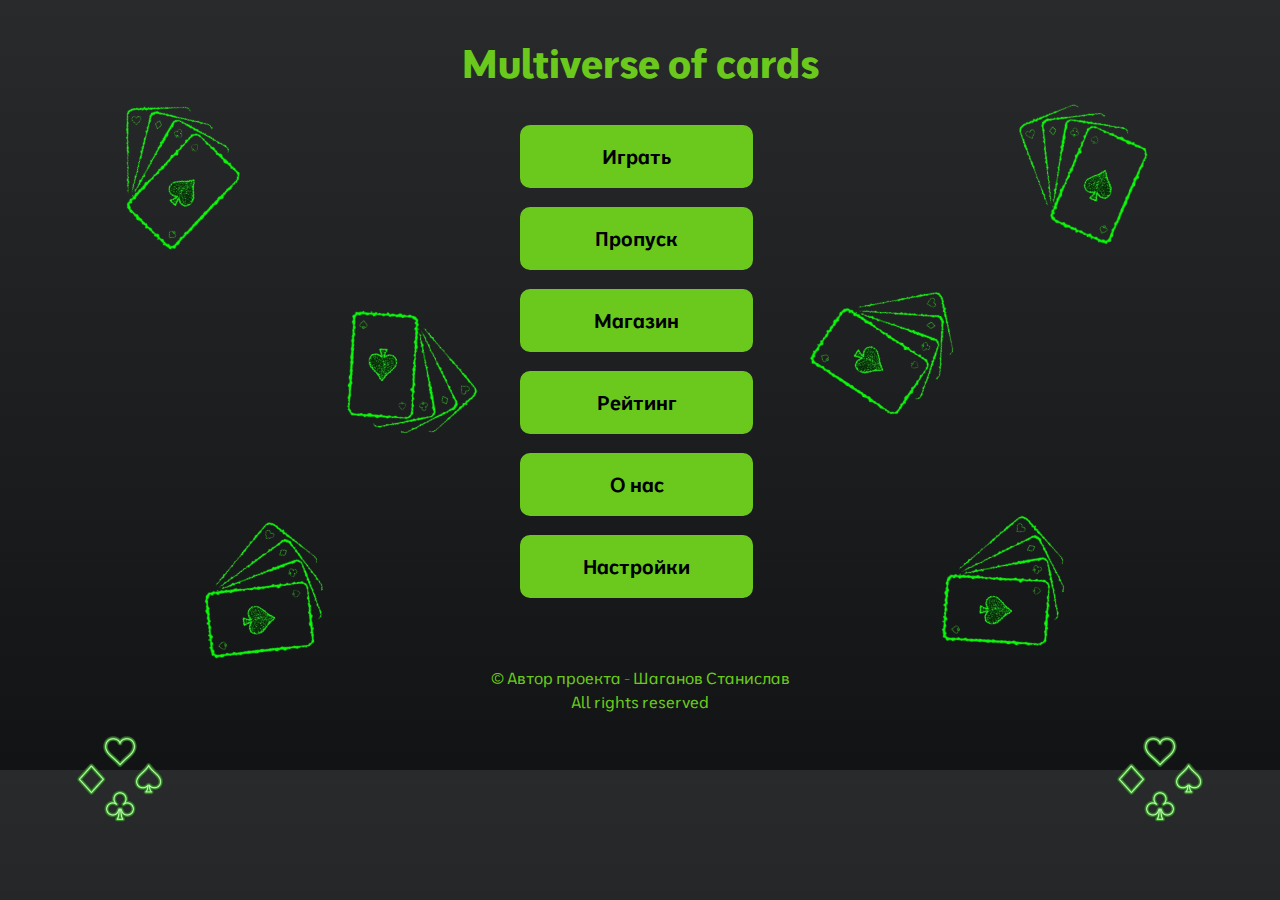
<file: index.html>
<!DOCTYPE html>
<html lang="en">

<head>
    <meta charset="UTF-8">
    <meta name="viewport" content="width=device-width, initial-scale=1.0">
    <title>Главная</title>
    <link rel="preconnect" href="https://fonts.googleapis.com">
    <link rel="preconnect" href="https://fonts.gstatic.com" crossorigin>
    <link href="https://fonts.googleapis.com/css2?family=Moderustic:wght@300..800&display=swap" rel="stylesheet">
    <link rel="stylesheet" href="./style.css">
    <link rel="icon" href="./images/favicon32.png">
</head>

<body>
    <main>
        <div class="container">
            <div class="main">
                <div class="name">
                    <h1>Multiverse of cards</h1>
                </div>
                <div class="links">
                    <a href="../play/index.html">Играть</a>
                    <a href="../not-work/index.html">Пропуск</a>
                    <a href="../not-work/index.html">Магазин</a>
                    <a href="../not-work/index.html">Рейтинг</a>
                    <a href="../about-us/index.html">О нас</a>
                    <a href="../not-work/index.html">Настройки</a>
                </div>
            </div>
            <img class="vector1" src="./images/card.png" alt="#">
            <img class="vector2" src="./images/card.png" alt="#">
            <img class="vector3" src="./images/card.png" alt="#">
            <img class="vector4" src="./images/card.png" alt="#">
            <img class="vector5" src="./images/card.png" alt="#">
            <img class="vector6" src="./images/card.png" alt="#">
            <img class="rotate-vector" src="./images/card-rotate.png" alt="#">

        </div>
    </main>
    <footer>
        <div class="container">
            <div class="footer-bottom">
                <p class="reference-information">&copy Автор проекта - Шаганов Станислав</p>
                <p class="rights">All rights reserved</p>
            </div>
            <img class="vector7" src="./images/carrd.png" alt="#">
            <img class="vector8" src="./images/carrd.png" alt="#">
        </div>
    </footer>
</body>

</html>
</file>
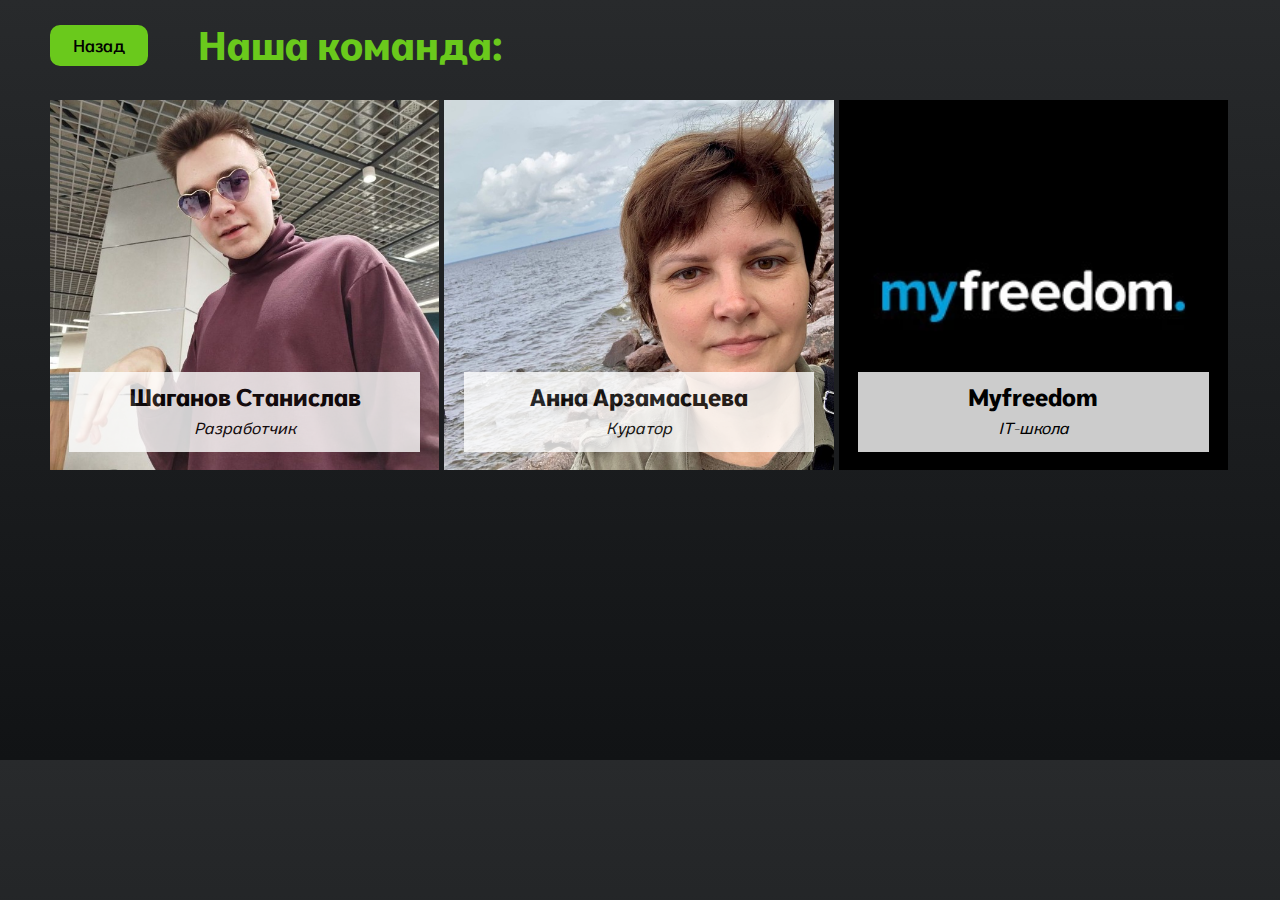
<file: about-us/index.html>
<!DOCTYPE html>
<html lang="en">
<head>
    <meta charset="UTF-8">
    <meta name="viewport" content="width=device-width, initial-scale=1.0">
    <title>О нас</title>
    <link rel="preconnect" href="https://fonts.googleapis.com">
    <link rel="preconnect" href="https://fonts.gstatic.com" crossorigin>
    <link href="https://fonts.googleapis.com/css2?family=Moderustic:wght@300..800&display=swap" rel="stylesheet">
    <link rel="stylesheet" href="./style.css">
    <link rel="icon" href="./images/favicon32.png">
</head>
<body>
    <header>
        <div class="container">
            <div class="header-element">
                <a href="../index.html" class="back">Назад</a>
                <h1>Наша команда:</h1>
            </div>
        </div>
    </header>
    <main>
        <div class="container">
            <div class="team">
                <section class="team-section">
                    <div class="card">
                      <img src="./images/stanislav.jfif" alt="#" />
                      <div class="data">
                        <h2>Шаганов Станислав</h2>
                        <i>Разработчик</i>
                        <p>Разработчик и основатель Multiverse of cards</p>
                        <a href="#" class="facebook">f</a>
                        <a href="#" class="telegram">t</a>
                        <a href="#" class="instagram">i</a>
                      </div>
                    </div>
                    <div class="card">
                      <img src="./images/curator.jpg" alt="#" />
                      <div class="data">
                        <h2>Анна Арзамасцева</h2>
                        <i>Куратор</i>
                        <p>Куратор IT-школы Myfreedom, следила и помогала в создании проекта</p>
                        <a href="#" class="facebook">f</a>
                        <a href="#" class="telegram">t</a>
                        <a href="#" class="instagram">i</a>
                      </div>
                    </div>
                    <div class="card">
                      <img src="./images/it-school.webp" alt="#" />
                      <div class="data">
                        <h2>Myfreedom</h2>
                        <i>IT-школа</i>
                        <p>Проект создан при поддержке IT-школы</p>
                        <a href="#" class="facebook">f</a>
                        <a href="#" class="telegram">t</a>
                        <a href="#" class="instagram">i</a>
                      </div>
                    </div>
                    </section>
            </div>
        </div>
    </main>
</body>
</html>
</file>
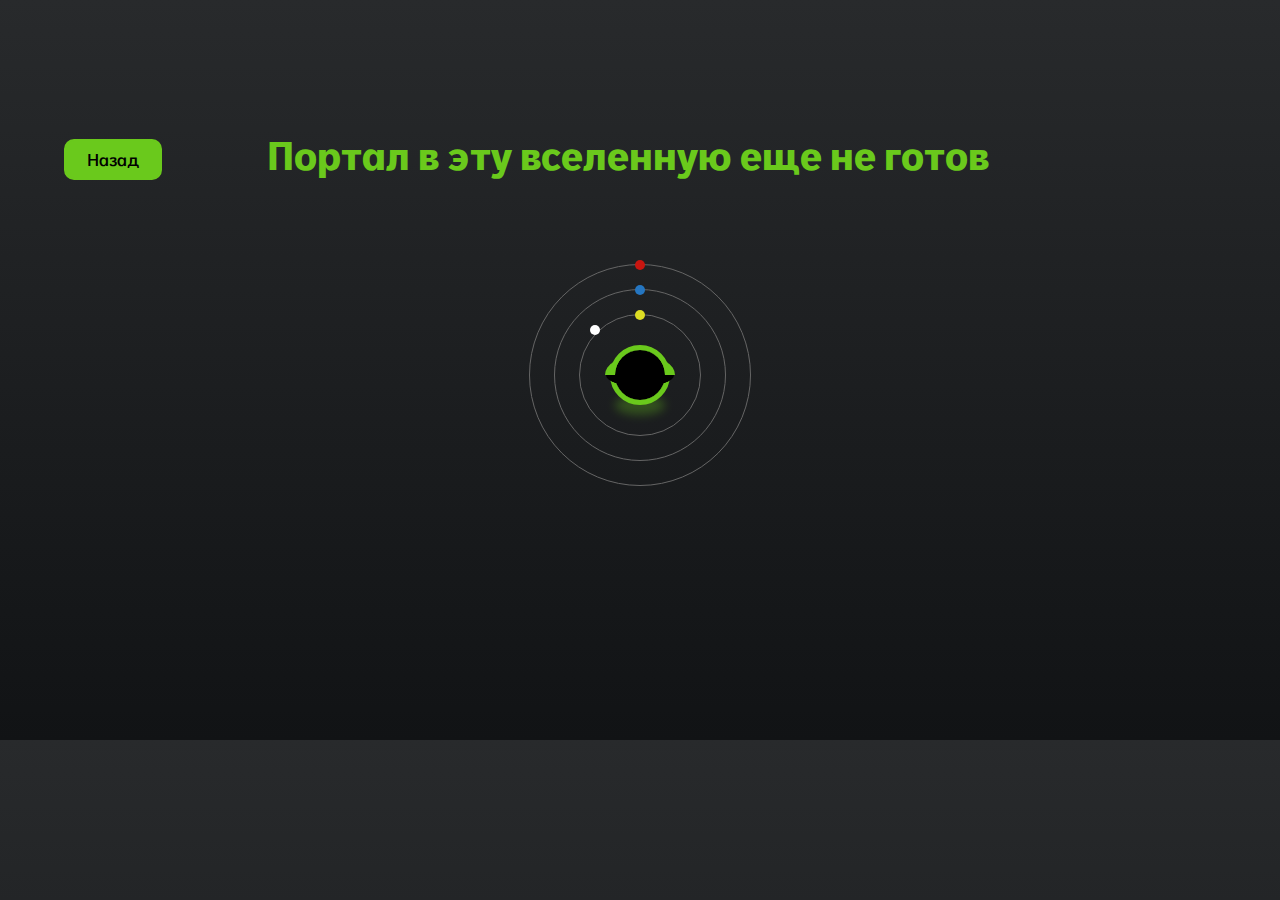
<file: not-work/index.html>
<!DOCTYPE html>
<html lang="en">

<head>
    <meta charset="UTF-8">
    <meta name="viewport" content="width=device-width, initial-scale=1.0">
    <title>Не работает</title>
    <link rel="preconnect" href="https://fonts.googleapis.com">
    <link rel="preconnect" href="https://fonts.gstatic.com" crossorigin>
    <link href="https://fonts.googleapis.com/css2?family=Moderustic:wght@300..800&display=swap" rel="stylesheet">
    <link rel="stylesheet" href="./style.css">
    <link rel="icon" href="./images/favicon32.png">
</head>

<body>
    <div class="container">
        <div class="button">
                <a href="../index.html" class="back">Назад</a>
                <h1>Портал в эту вселенную еще не готов</h1>
            </div>
        
        <div class="solary-system">
            <div id="planetTrail1"></div>
            <div id="planetTrail2"></div>
            <div id="planetTrail3"></div>

            <div class="planets">
                <div id="planet"></div>
                <div id="star"></div>

                <div id="starShadow"></div>
                <div id="blackHoleDisk2"></div>
                <div id="blackHole"></div>
                <div id="blackHoleDisk1"></div>
            </div>
        </div>

    </div>
</body>

</html>
</file>
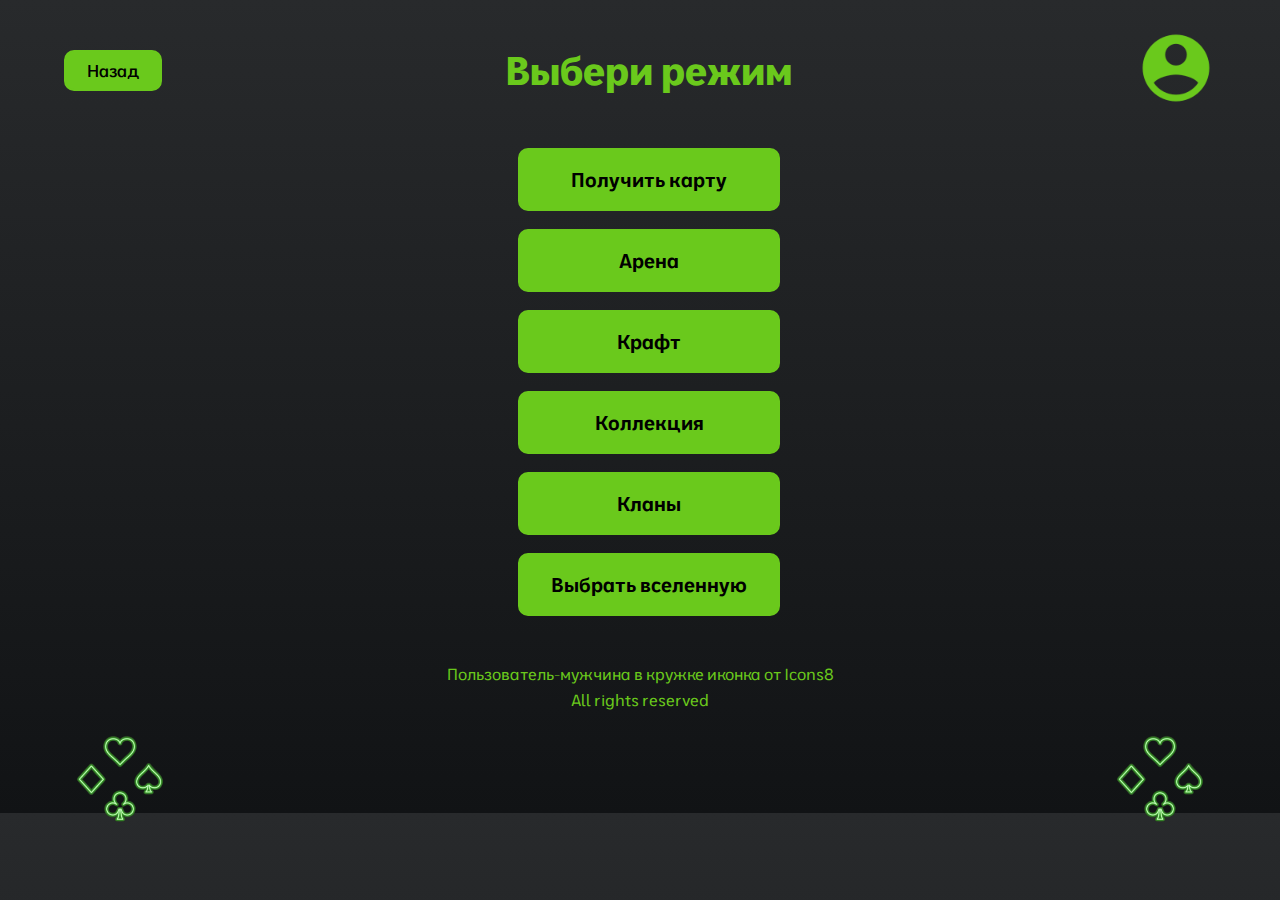
<file: play/index.html>
<!DOCTYPE html>
<html lang="en">

<head>
    <meta charset="UTF-8">
    <meta name="viewport" content="width=device-width, initial-scale=1.0">
    <title>Играть</title>
    <link rel="preconnect" href="https://fonts.googleapis.com">
    <link rel="preconnect" href="https://fonts.gstatic.com" crossorigin>
    <link href="https://fonts.googleapis.com/css2?family=Moderustic:wght@300..800&display=swap" rel="stylesheet">
    <link rel="stylesheet" href="./style.css">
    <link rel="icon" href="./images/favicon32.png">
    <script src="./script.js" defer></script>
</head>

<body>
    <header>
        <div class="container">
            <div class="header-element">
                <a href="../index.html" class="back">Назад</a>
                <div class="name">
                    <h1>Выбери режим</h1>
                </div>
                <a href="#" class="profile"><img src="./images/profile.png" alt="Профиль"></a>
            </div>
        </div>
    </header>

    <main>
        <div class="container">
            <div class="main">
                <div class="links">
                    <div class="cooldown-message"></div>
                    <a href="#" class="play">Получить карту</a>
                    <a href="../not-work/index.html">Арена</a>
                    <a href="../not-work/index.html">Крафт</a>
                    <a href="../not-work/index.html">Коллекция</a>
                    <a href="../not-work/index.html">Кланы</a>
                    <a href="../not-work/index.html">Выбрать вселенную</a>
                </div>
            </div>
        </div>
    </main>
    <footer>
        <div class="container">
            <div class="footer-bottom">
                <p class="reference-information"><a target="_blank"
                        href="https://icons8.com/icon/85356/male-user">Пользователь-мужчина в кружке</a> иконка от <a
                        target="_blank" href="https://icons8.com">Icons8</a></p>
                <p class="rights">All rights reserved</p>
            </div>
            <img class="vector7" src="./images/carrd.png" alt="#">
            <img class="vector8" src="./images/carrd.png" alt="#">
        </div>
    </footer>
    <div class="popup">

    </div>

</body>

</html>


<!-- <div class="popup-content">
    <div>
        <img class="people" src="${img}" alt="#">
    </div>
    <div>
        <img class="image-popup" id="cardh3" src="${imgRare}" alt="#">
        <h3>${nameCard}</h3>
    </div>
    <div>
        <img class="image-popup" src="./images/rare.png" alt="#">
        <p>Редкость: <span>${rareCard}</span></p>
    </div>
    <div>
        <img class="image-popup" src="./images/attack.png" alt="#">
        <p>Атака: <span>${attackPoint}</span></p>
    </div>
    <div>
        <img class="image-popup" src="./images/health.png" alt="#">
        <p>Здоровье: <span>${healthPoint}</span></p>
    </div>
    <div>
        <img class="image-popup" src="./images/price.png" alt="#">
        <p>Стоимость: <span>${pricePoint}</span></p>
    </div>
</div> -->
</file>
<file: style.css>
* {
    padding: 0;
    margin: 0;
    box-sizing: border-box;
}

body{
    background: linear-gradient(to bottom, #282a2c, #111315);
    font-family: Moderustic;
    height: 770px;
}

.container {
    max-width: 1180px;
    margin: auto;
}

.main{
    display: flex;
    flex-direction: column;
    align-items: center;
}

.main h1{
    color: rgb(106, 201, 28);
    font-weight: 700;
    font-size: 40px;
}

.name{
    margin-top: 38px;
}

.links{
    display: flex;
    flex-direction: column;
    margin-top: 18px;
    
}

.links a{
    color: black;
    text-decoration: none;
    text-align: center;
    display: inline-block;
    border: 2px solid rgba(106, 201, 28, 1);
    background: rgba(106, 201, 28, 1);
    border-radius: 10px;
    padding: 17px 61px;
    margin-right: 7px;
    cursor: pointer;
    font-weight: 600;
    font-size: 20px;
    margin-top: 19px;
    
}

.vector1{
    position: absolute;
    top: 8%;
    right: 8%;
    width: 200px;
    transform: rotate(10deg);
    z-index: -1;
}


.vector2{
    position: absolute;
    top: 8%;
    left: 5.3%;
    width: 200px;
    transform: rotate(30deg);
    z-index: -1;
}

.vector3{
    position: absolute;
    top: 27%;
    right: 23%;
    width: 200px;
    transform: rotate(110deg);
    z-index: -1;
}

.vector4{
    position: absolute;
    top: 55%;
    left: 12.5%;
    width: 200px;
    transform: rotate(70deg);
    z-index: -1;
}

.vector5{
    position: absolute;
    top: 30%;
    left: 24%;
    width: 200px;
    transform: rotate(170deg);
    z-index: -1;
}

.vector6{
    position: absolute;
    top: 54%;
    right: 14%;
    width: 200px;
    transform: rotate(80deg);
    z-index: -1;
}

.vector7{
    position: absolute;
    top: 81%;
    left: 5.5%;
    width: 100px;
    z-index: -1;
}

.vector8{
    position: absolute;
    top: 81%;
    right: 5.5%;
    width: 100px;
    z-index: -1;
}

.rotate-vector{
    display: none;
    position: absolute;
    width: 200px;
    z-index: -1;
}

footer { 
    padding-top: 70px; 
    padding-bottom: 40px;
}

.footer-bottom {
    text-align: center; 
    color: rgba(106, 201, 28, 1); 
} 
 
.rights { 
    margin-top: 4px; 
}

@media(max-width: 1240px) {
    .container {
        max-width: 95%;
    }
}

@media(max-width: 1160px){
    
    .vector1 {
        top: 16%;
        right: 7%;
    }
    
    .vector2 {
        display: none;
    }
    
    .vector3 {
        display: none;
    }

    .vector4 {
        display: none;
    }


    .vector5 {
        display: none;
    }

    .vector6 {
        display: none;
    }

    .rotate-vector {
        display: block;
        top: 16%;
        left: 7%;
        transform: rotate(-10deg);
    }

}


@media(max-width: 750px) {
    .vector1 {
        right: 4%;
    }

    .rotate-vector{
        left: 4%;
    }
}

@media(max-width: 660px) {
    .vector1 {
        right: 1%;
    }

    .rotate-vector{
        left: 1%;
    }
}

@media(max-width: 605px) {
    .vector1 {
        display: none;
    }

    .vector7{
        display: none;
    }

    .vector8{
        display: none;
    }

    .rotate-vector{
        display: none;
    }
}

@media(max-width: 435px){
    .container{
        max-width: 80%;
    }

    .main h1{
        text-align: center;
        font-size: 37px;
    }

    .links a{
        font-size: 17px;
        
    }
}
</file>
<file: about-us/style.css>
* {
    padding: 0;
    margin: 0;
    box-sizing: border-box;
}

body {
    background: linear-gradient(to bottom, #282a2c, #111315);
    font-family: Moderustic;
    height: 740px;
}

header {
    margin-top: 20px;
    margin-bottom: 30px;
}

.container {
    max-width: 1180px;
    margin: auto;
}

.header-element {
    display: flex;
    align-items: center;
    gap: 50px;
}

.back {
    color: black;
    text-decoration: none;
    text-align: center;
    display: inline-block;
    cursor: pointer;
    border: 2px solid rgba(106, 201, 28, 1);
    background: rgba(106, 201, 28, 1);
    border-radius: 10px;
    padding: 8px 21px;
    font-weight: 500;
    font-size: 17px;
}

h1 {
    color: rgb(106, 201, 28);
    font-weight: 700;
    font-size: 40px;
}

.team-section {
    display: flex;
    flex-wrap: wrap;

}

.card {
    width: 33%;
    min-width: 250px;
    height: 370px;
    overflow: hidden;
    position: relative;
    margin-right: 5px;
    display: inline-block
}

.card:nth-of-type(3n) {
    margin-right: 0;
}

.card img {
    width: 100%;
    min-height: 100%;
    transition: 0.9s
}

.card:hover img {
    transform: scale(1.2, 1.2)
}

.data {
    position: absolute;
    bottom: 5%;
    background: #fff;
    text-align: center;
    width: 90%;
    height: 80px;
    overflow: hidden;
    left: 0;
    right: 0;
    margin: 0 auto;
    padding: 10px 5%;
    opacity: 0.8;
    transition: 0.4s
}

.card:hover .data {
    width: 100%;
    height: 100%;
    bottom: 0;
    opacity: 0.9;
    padding: 110px 10%
}

.data h2 {
    margin: 0 0 6px 0;
    transition: color 0.4s
}

.data p {
    opacity: 0;
    text-align: justify;
    transition: all 0.2s;
    padding: 5px 0 10px 0;
    text-align: center;
}

.card:hover .data p,
.card:hover .data a {
    opacity: 1
}

.data a {
    color: #282a2c;
    text-decoration: none;
    padding: 20px;
    opacity: 0
}

.data a:hover,
.card:hover h2 {
    color: #111315;
}

a.facebook:hover {
    color: #0a29f3;
}

a.telegram:hover {
    color: #10b9f6;
}

a.instagram:hover {
    color: #f00ebf;
}

@media (max-width:1230px) {
    .container {
        width: 95%;
    }

    .card {
        height: auto;
    }
}

@media (max-width:1170px) {
    body {
        height: auto;
    }

    .header-element {
        gap: 20px;
        display: flex;
        flex-direction: column;
        align-items: center;
    }

    .team-section {
        display: flex;
        flex-wrap: wrap;
        flex-direction: column;
        align-items: center;
        gap: 20px;
    }
}

@media (max-width:935px) {

    .card h2 {
        font-size: 20px;
    }

    .card:hover .data {
        padding: 60px 10%;
    }
}
</file>
<file: not-work/style.css>
* {
  padding: 0;
  margin: 0;
  box-sizing: border-box;
}

body {
  background: linear-gradient(to bottom, #282a2c, #111315);
  font-family: Moderustic;
  height: 740px;
}

.container {
  max-width: 1340px;
  margin: auto;
}

.button {
  display: flex;
  align-items: flex-end;
}

.back {
  color: black;
  text-decoration: none;
  text-align: center;
  display: inline-block;
  cursor: pointer;
  border: 2px solid rgba(106, 201, 28, 1);
  background: rgba(106, 201, 28, 1);
  border-radius: 10px;
  padding: 8px 21px;
  font-weight: 500;
  font-size: 17px;
}

h1 {
  color: rgb(106, 201, 28);
  font-weight: 700;
  font-size: 40px;
  display: flex;
  justify-content: space-around;
  margin-top: 130px;
  padding-left: 220px;
}

.solary-system {
  display: flex;
  justify-content: space-around;
  align-items: center;
  margin-top: 145px;
}


.planets {
  position: relative;
  height: 100px;
  width: 100px;
  display: flex;
}

#planetTrail1,
#planetTrail2,
#planetTrail3 {
  outline: solid rgb(101, 101, 101) 1px;
  border-radius: 50%;
  position: absolute;
}

#planetTrail1::after,
#planetTrail2::after,
#planetTrail3::after {
  content: "";
  width: 10px;
  height: 10px;
  position: absolute;
  border-radius: 50%;
  top: -5px;
  left: 50%;
  transform: translateX(-50%);
}

#planetTrail1::after {
  background-color: rgb(221, 221, 36);
}

#planetTrail2::after {
  background-color: rgb(37, 118, 193);
}

#planetTrail3::after {
  background-color: rgb(200, 22, 16);
}

#planetTrail1 {
  width: 120px;
  height: 120px;
  animation: trails1 4s infinite;
}

#planetTrail2 {
  width: 170px;
  height: 170px;
  animation: trails2 4s infinite;
}

#planetTrail3 {
  width: 220px;
  height: 220px;
  animation: trails3 4s infinite;
}

@keyframes trails1 {
  0% {
    transform: rotate(0deg);
  }

  40% {
    transform: rotate(360deg);
    width: 120px;
    height: 120px;
  }

  50% {
    width: 0px;
    height: 0px;
  }

  90% {
    width: 0px;
    height: 0px;
  }

  100% {
    width: 120px;
    height: 120px;
  }
}

@keyframes trails2 {
  0% {
    transform: rotate(0deg);
  }

  40% {
    transform: rotate(250deg);
    width: 170px;
    height: 170px;
  }

  50% {
    width: 0px;
    height: 0px;
  }

  90% {
    width: 0px;
    height: 0px;
  }

  100% {
    width: 170px;
    height: 170px;
  }
}

@keyframes trails3 {
  0% {
    transform: rotate(0deg);
  }

  40% {
    transform: rotate(170deg);
    width: 220px;
    height: 220px;
  }

  50% {
    width: 0px;
    height: 0px;
  }

  90% {
    width: 0px;
    height: 0px;
  }

  100% {
    width: 220px;
    height: 220px;
  }
}

#star {
  position: absolute;
  width: 50px;
  height: 50px;
  background-color: rgb(106, 201, 28);
  border-radius: 50%;
  top: 50%;
  left: 50%;
  transform: translate(-50%, -50%);
  animation: bouncingStar 4s infinite;
}

#starShadow {
  position: absolute;
  width: 50px;
  height: 20px;
  background-color: rgb(106, 201, 28);
  border-radius: 50%;
  top: 50%;
  left: 50%;
  transform: translate(-50%, 100%);
  filter: blur(5px);
  opacity: 0.3;
  animation: shadowAnimation 4s infinite;
}

@keyframes bouncingStar {
  0% {
    transform: translate(-50%, -50%);
  }

  10% {
    transform: translate(-50%, -30%);
  }

  20% {
    transform: translate(-50%, -50%);
  }

  30% {
    transform: translate(-50%, -30%);
  }

  40% {
    transform: translate(-50%, -50%);
    width: 50px;
    height: 50px;
  }

  50% {
    width: 0px;
    height: 0px;
  }

  90% {
    width: 0px;
    height: 0px;
  }

  100% {
    width: 50px;
    height: 50px;
  }
}

@keyframes shadowAnimation {
  0% {
    opacity: 0.1;
  }

  10% {
    opacity: 0.4;
  }

  20% {
    opacity: 0.1;
  }

  30% {
    opacity: 0.4;
  }

  40% {
    opacity: 0.1;
  }

  50% {
    opacity: 0;
  }

  90% {
    opacity: 0;
  }

  100% {
    opacity: 0.1;
  }
}

#blackHole {
  position: absolute;
  width: 50px;
  height: 50px;
  background-color: rgb(0, 0, 0);
  outline: rgb(106, 201, 28) solid 5px;
  border-radius: 50%;
  top: 50%;
  left: 50%;
  transform: translate(-50%, -50%);
  animation: bouncingBlackHole 4s infinite;
}

@keyframes bouncingBlackHole {
  0% {
    height: 0px;
    width: 0px;
  }

  40% {
    width: 0px;
    height: 0px;
  }

  50% {
    width: 50px;
    height: 50px;
  }

  90% {
    width: 50px;
    height: 50px;
  }

  100% {
    width: 0px;
    height: 0px;
  }
}

#blackHoleDisk1 {
  position: absolute;
  width: 68px;
  height: 68px;
  clip-path: inset(50% 0 0 0);
  border: black 10px solid;
  border-radius: 50%;
  top: 50%;
  left: 50%;
  transform: translate(-50%, -50%) rotateX(70deg);
  animation: diskAn 4s infinite;
}

#blackHoleDisk2 {
  position: absolute;
  width: 70px;
  height: 70px;
  clip-path: inset(0 0 50% 0);
  border: rgb(106, 201, 28) 10px solid;
  border-radius: 50%;
  top: 50%;
  left: 50%;
  transform: translate(-50%, -50%) rotateX(55deg);
  animation: diskAn 4s infinite;
}

@keyframes diskAn {
  0% {
    height: 0px;
    width: 0px;
    border: rgb(106, 201, 28) 0px solid;
  }

  40% {
    width: 0px;
    height: 0px;
    border: rgb(106, 201, 28) 0px solid;
  }

  50% {
    width: 88px;
    height: 88px;
    border: rgb(106, 201, 28) 18px solid;
  }

  90% {
    width: 88px;
    height: 88px;
    border: rgb(106, 201, 28) 18px solid;
  }

  100% {
    width: 0px;
    height: 0px;
    border: rgb(106, 201, 28) 0px solid;
  }
}

#planet {
  position: absolute;
  width: 10px;
  height: 10px;
  background-color: rgb(255, 255, 255);
  border-radius: 50%;
  animation: planetAn 4s infinite;
}

@keyframes planetAn {
  0% {
    opacity: 0;
    transform: translate(0px, 0px);
    z-index: 1;
  }

  50% {
    opacity: 0;
    transform: translate(0px, 0px);
    z-index: 1;
  }

  58% {
    opacity: 1;
  }

  70% {
    opacity: 1;
    transform: translate(100px, 40px);
    z-index: 1;
  }

  71% {
    z-index: 0;
  }

  90% {
    z-index: 0;
    opacity: 1;
    transform: translate(-10px, 70px);
  }

  100% {
    transform: translate(-10px, 70px);
    opacity: 0;
  }
}

@media(max-width: 1395px) {
  .container {
    max-width: 90%;
  }

  h1 {
    padding-left: 160px;
  }
}

@media(max-width: 1350px) {
  h1 {
    padding-left: 130px;
  }
}

@media(max-width: 1280px) {
  h1 {
    padding-left: 105px;
  }
}

@media(max-width: 1225px) {
  h1 {
    padding-left: 85px;
  }
}

@media(max-width: 1175px) {
  h1 {
    padding-left: 65px;
  }
}

@media(max-width: 1115px) {
  h1 {
    padding-left: 50px;
  }
}

@media(max-width: 1090px) {
  body {
    height: 800px;
  }

  .button {
    display: flex;
    align-items: center;
    flex-direction: column;
  }

  h1 {
    margin-top: 50px;
    padding-left: 40px;
  }

  .back {
    margin-top: 50px;
  }
}

@media(max-width: 850px) {
  h1 {
    font-size: 37px;
    text-align: center;
    padding-left: 30px;
  }
}

@media(max-width: 777px){
  h1{
    padding-left: 25px;
  }

  .solary-system{
    margin-top: 120px;
  }
}

@media(max-width: 740px) {
  h1 {
    padding-left: 15px;
  }
}

@media(max-width: 670px) {
  h1 {
    padding-left: 8px;
  }
}

@media(max-width: 590px) {
  h1 {
    padding-left: 4px;
  }
}

@media(max-width: 410px) {
  h1 {
    font-size: 32px;
    padding-left: 3px;
  }
}
</file>
<file: play/style.css>
* {
    padding: 0;
    margin: 0;
    box-sizing: border-box;
}

body {
    background: linear-gradient(to bottom, #282a2c, #111315);
    font-family: Moderustic;
    height: 785px;
}

header {
    margin-top: 28px;
}

.container {
    max-width: 1340px;
    margin: auto;
}

.header-element {
    display: flex;
    align-items: center;
    justify-content: space-between;
}

.name h1 {
    color: rgb(106, 201, 28);
    font-weight: 700;
    font-size: 40px;
}

.header-element a img {
    width: 80px;
    height: 80px;
    cursor: pointer;
}

.back {
    color: black;
    text-decoration: none;
    text-align: center;
    display: inline-block;
    cursor: pointer;
    border: 2px solid rgba(106, 201, 28, 1);
    background: rgba(106, 201, 28, 1);
    border-radius: 10px;
    padding: 8px 21px;
    font-weight: 500;
    font-size: 17px;
}

.main {
    display: flex;
    flex-direction: column;
    align-items: center;
}

.hidden {
    opacity: 0;
    visibility: hidden;
}

.links {
    display: flex;
    flex-direction: column;
    margin-top: 18px;

}

.links a {
    color: black;
    text-decoration: none;
    text-align: center;
    display: inline-block;
    border: 2px solid rgba(106, 201, 28, 1);
    background: rgba(106, 201, 28, 1);
    border-radius: 10px;
    padding: 17px 31px;
    margin-left: 18px;
    cursor: pointer;
    font-weight: 600;
    font-size: 20px;
    margin-top: 18px;

}

.cooldown-message {
    display: none;
    color: red;
    margin-bottom: 8px;
    margin-left: 20px;
}

footer {
    padding-top: 48px;
    padding-bottom: 40px;
}

.vector7 {
    position: absolute;
    top: 81%;
    left: 5.5%;
    width: 100px;
    z-index: -1;
}

.vector8 {
    position: absolute;
    top: 81%;
    right: 5.5%;
    width: 100px;
    z-index: -1;
}

.footer-bottom {
    text-align: center;
    color: rgba(106, 201, 28, 1);
}

.footer-bottom p a {
    text-decoration: none;
    color: rgba(106, 201, 28, 1);
}

.rights {
    margin-top: 6px;
}

.popup {
    position: fixed;
    width: 100%;
    height: 100%;
    top: 0;
    left: 0;
    opacity: 0;
    visibility: hidden;
    transition: .4s;
    min-height: 100vh;
    display: flex;
    justify-content: center;
    align-items: center;
    color: rgba(106, 201, 28, 1);
}

.popup-content {
    max-width: 700px;
    background-color: black;
    padding: 30px;
    position: relative;
    display: flex;
    flex-direction: column;
    height: auto;
}

.popup-opened {
    opacity: 1;
    visibility: visible;
}

.people {
    width: 380px;
    height: 400px;
}

.card-stat {
    display: flex;
    align-items: center;
    margin-top: 9px;
    gap: 12px;
    padding-left: 4px;
}

.image-popup {
    width: 30px;
    height: 30px;
}

.card-stat h3 {
    font-size: 25px;
}

#cardh3 {
    margin-bottom: 9px;
}

.card-stat p {
    font-size: 19px;
}


@media(max-width: 1385px) {
    .container {
        max-width: 90%;
    }
}

@media(max-width: 750px) {

    .vector7,
    .vector8 {
        display: none;
    }

    .people {
        width: 280px;
        height: 300px;
    }

    .card-stat h3 {
        font-size: 20px;
    }

    .card-stat p {
        font-size: 15px;
    }

    .image-popup {
        width: 25px;
        height: 25px;
    }
}

@media(max-width: 640px) {
    .header-element {
        display: flex;
        align-items: center;
        flex-direction: column;
    }

    .name {
        margin-left: 15px;
        padding-top: 25px;
    }

    .profile {
        display: none;
    }

    .people {
        width: 280px;
        height: 300px;
    }
}

@media(max-width: 605px) {

    .header-element a img {
        width: 60px;
        height: 60px;
        margin-right: 10px;
    }

    .name h1 {
        font-size: 35px;
    }

    .back {
        padding: 6px 15px;
        margin-left: 10px;
    }

    .links a {
        padding: 17px 23px;
        margin-left: 28px;
    }
}

@media(max-width: 545px) {
    .back {
        margin-left: 18px;
    }

    .links a {
        margin-right: 17px;
    }
}

@media(max-width: 450px) {

    .people {
        width: 245px;
        height: 265px;
    }

    .card-stat h3 {
        font-size: 16px;
    }

    .card-stat p {
        font-size: 11px;
    }

    .image-popup {
        width: 20px;
        height: 20px;
    }
}
</file>
